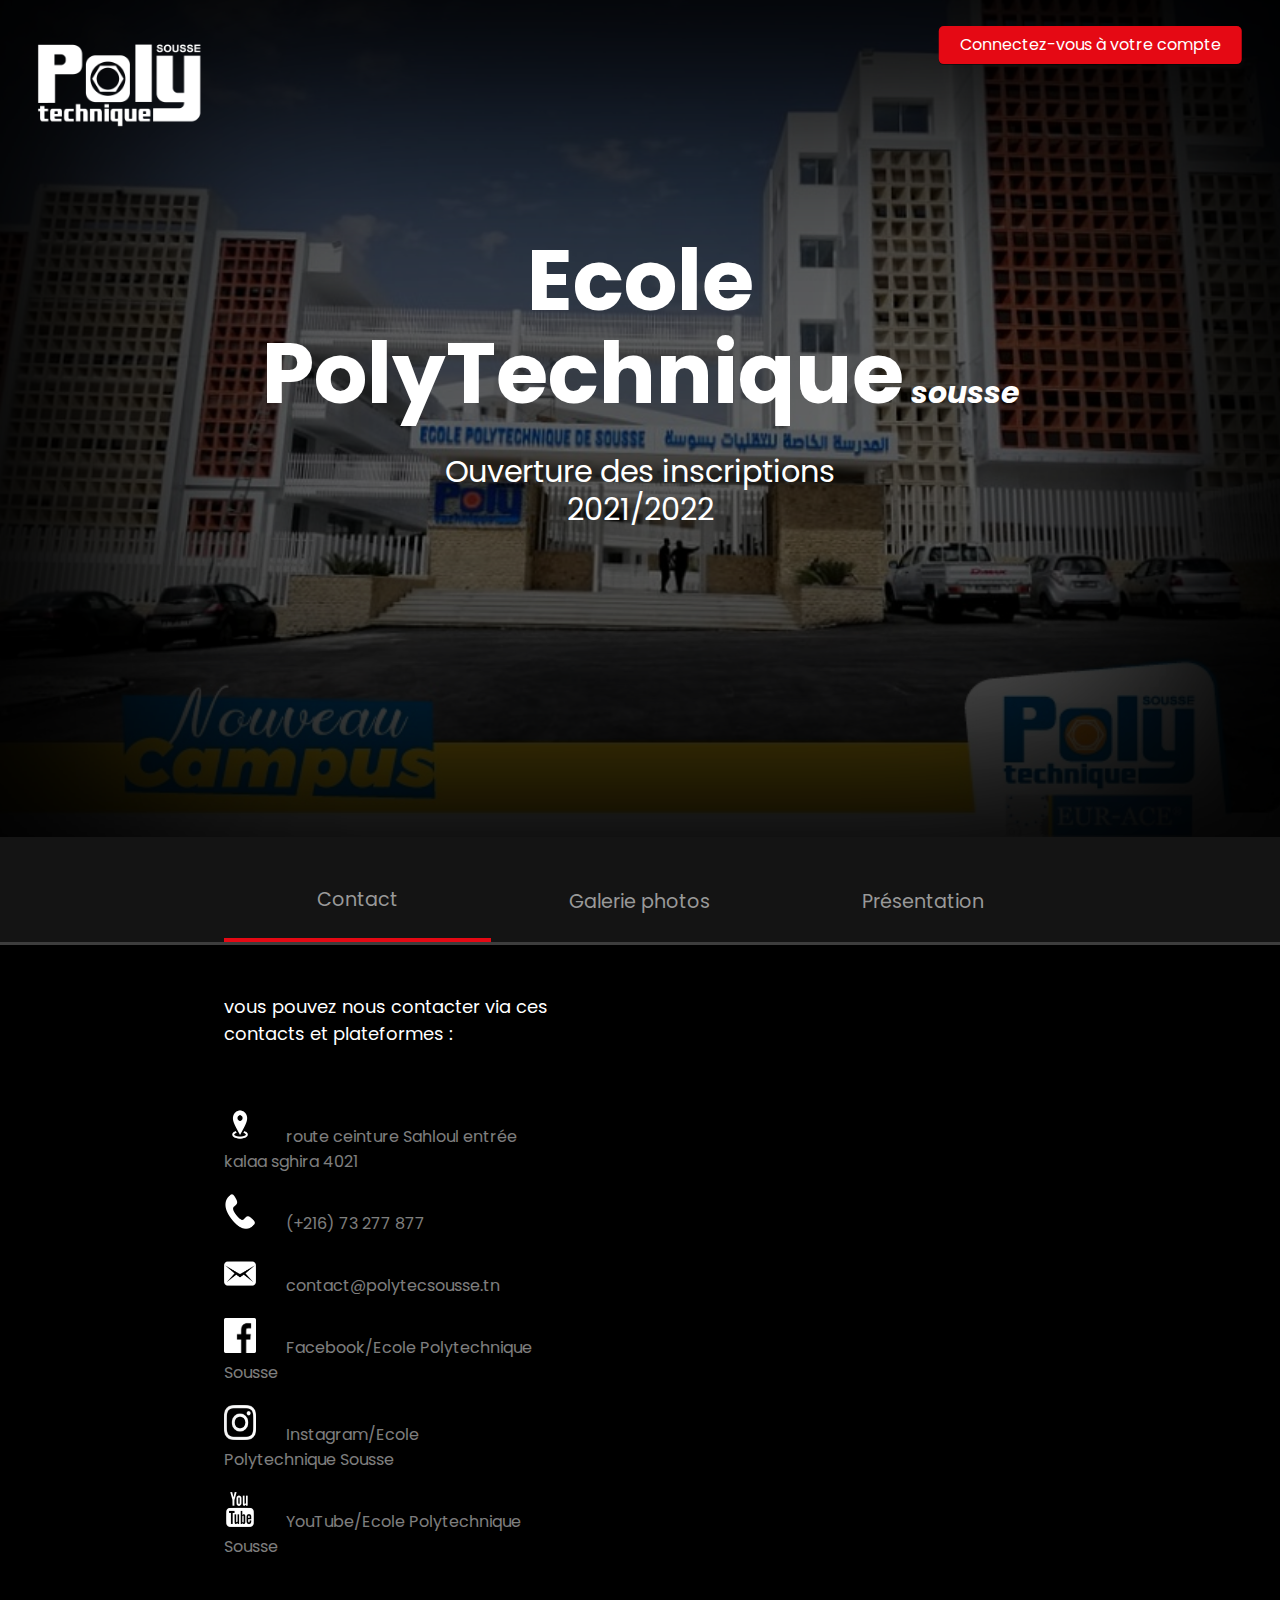
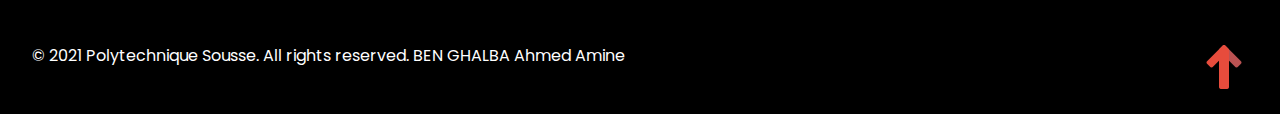
<file: index.html>
<!DOCTYPE html>
<html lang="en">

<head>
  <meta charset="UTF-8" />
  <meta http-equiv="X-UA-Compatible" content="IE=edge" />
  <meta name="viewport" content="width=device-width, initial-scale=1.0" />
  <link href="https://cdn.jsdelivr.net/npm/bootstrap@5.0.2/dist/css/bootstrap.min.css" rel="stylesheet" integrity="sha384-EVSTQN3/azprG1Anm3QDgpJLIm9Nao0Yz1ztcQTwFspd3yD65VohhpuuCOmLASjC" crossorigin="anonymous">
  <link rel="stylesheet" href="style.css" />
  <link rel="icon" href="pictures/logo.png" />
  <link rel="preconnect" href="https://fonts.googleapis.com" />
  <link rel="preconnect" href="https://fonts.gstatic.com" crossorigin />
  <link href="https://fonts.googleapis.com/css2?family=Poppins:wght@200;300;400&display=swap" rel="stylesheet" />
  <title>PolyTechnique Sousse</title>
</head>

<body>
  <header class="showcase">
    <div class="showcase-top">
      <img src="pictures/polyLogo.png" />
      <a href="#" class="btn" id="openModal">Connectez-vous à votre compte </a>
    </div>
    <div id="myModal" class="modal">
      <!-- Modal content -->
      <div class="modal-content">
        <span class="close">&times;</span>
        <form id="my-form">
          <div class="msg"></div>
          <div>
            <label>Votre Nom : </label>
            <input type="text" class="InputArea" id="name" />
          </div>
          <div>
            <label>Votre Matricule : </label>
            <input type="text" class="InputArea" id="matricule" />
          </div>
          <div>
            <input class="btn" type="submit" value="Connecter a votre compte" />
          </div>
        </form>
      </div>
    </div>
    <div class="showcase-content">
      <h1>Ecole PolyTechnique<em style="font-size: 30px"> sousse</em></h1>
      <p>Ouverture des inscriptions<br />2021/2022</p>
    </div>
  </header>

  <section class="tabs">
    <div class="container">
      <div id="tab-1" class="tab-item tab-border">
        <p class="tab-name">Contact</p>
      </div>
      <div id="tab-2" class="tab-item">
        <p class="tab-name">Galerie photos</p>
      </div>
      <div id="tab-3" class="tab-item">
        <p class="tab-name">Présentation</p>
      </div>
    </div>
  </section>

  <section class="tab-content">
    <div class="container">
      <!-- Tab Content 1 -->
      <div id="tab-1-content" class="tab-content-item show">
        <div class="tab-1-content-inner">
          <div class="contacts">
            <p>
              vous pouvez nous contacter via ces contacts et plateformes :
            </p>
            <a href="#" class="contact"><img src="pictures//loc.jpg" />route ceinture Sahloul entrée kalaa sghira
              4021</a>
            <a href="#" class="contact"><img src="pictures//phone.jpg" />(+216) 73 277 877</a>
            <a href="#" class="contact"><img src="pictures//email.jpg" />contact@polytecsousse.tn</a>
            <a href="https://www.facebook.com/EcolePolytechniqueSousse/" target="_blanc" class="contact"><img
                src="pictures//facebook.png" />Facebook/Ecole Polytechnique Sousse</a>
            <a href="https://www.instagram.com/polytecsousse_eps/?hl=fr" target="_blanc" class="contact"><img
                src="pictures/instagram.png" />Instagram/Ecole Polytechnique Sousse</a>
            <a href="https://www.youtube.com/channel/UCBylCnL91kn1OFu_0DsjIJw" target="_blanc" class="contact"><img
                src="pictures/youtube.png" />YouTube/Ecole Polytechnique Sousse
            </a>
          </div>
          <div class="mapouter">
            <div class="gmap_canvas">
              <iframe width="450" height="450" id="gmap_canvas"
                src="https://maps.google.com/maps?q=polytechnique%20sousse&t=&z=15&ie=UTF8&iwloc=&output=embed"
                frameborder="0" scrolling="no" marginheight="0" marginwidth="0"></iframe>
              <a href="https://123movies-to.org"></a><br />
              <style>
                .mapouter {
                  position: relative;
                  text-align: right;
                  height: 450px;
                  width: 450px;
                }
              </style>
              <a href="https://www.embedgooglemap.net">using google maps on your website</a>
              <style>
                .gmap_canvas {
                  overflow: hidden;
                  background: none !important;
                  height: 450px;
                  width: 450px;
                }
              </style>
            </div>
          </div>
        </div>
      </div>

      <!-- Tab Content 2 -->
      <div id="tab-2-content" class="tab-content-item">
        <h3>Notre Campus :</h3>
        <div id="carouselExampleControls" class="carousel slide " data-bs-ride="carousel">
          <div class="carousel-inner">
            <div class="carousel-item active">
              <img src="pictures/slide0.png" class="d-block w-100">
            </div>
            <div class="carousel-item">
              <img src="pictures/slide1.png" class="d-block w-100">
            </div>
            <div class="carousel-item">
              <img src="pictures/slide2.png" class="d-block w-100">
            </div>
            <div class="carousel-item">
              <img src="pictures/slide3.png" class="d-block w-100">
            </div>
            <div class="carousel-item">
              <img src="pictures/slide4.png" class="d-block w-100">
            </div>
            <div class="carousel-item">
              <img src="pictures/slide5.png" class="d-block w-100">
            </div>
            <div class="carousel-item">
              <img src="pictures/slide6.png" class="d-block w-100">
            </div>
            <div class="carousel-item">
              <img src="pictures/slide7.png" class="d-block w-100">
            </div>
          </div>
          <button class="carousel-control-prev" type="button" data-bs-target="#carouselExampleControls" data-bs-slide="prev">
            <span class="carousel-control-prev-icon" aria-hidden="true"></span>
            <span class="visually-hidden">Previous</span>
          </button>
          <button class="carousel-control-next" type="button" data-bs-target="#carouselExampleControls" data-bs-slide="next">
            <span class="carousel-control-next-icon" aria-hidden="true"></span>
            <span class="visually-hidden">Next</span>
          </button>
        </div>
        <h6></h6>
      </div>

      <!-- Tab Content 3 -->
      <div id="tab-3-content" class="tab-content-item">
        <div>
          <p>
            Fondée en 2009,
            <b><em style="letter-spacing: 2px; margin: 6px">
                L’Ecole Polytechnique de Sousse
              </em></b>
            est une grande école privée d’enseignement et de recherche à
            vocation internationale, accréditée EUR- ACE et qui a pour unique
            vocation de former des ingénieurs ayant un niveau technique et
            scientifique conforme aux meilleurs standards internationaux. Elle
            se fixe résolument comme mission de garantir une excellente
            insertion professionnelle à ses jeunes diplômés en les propulsant
            directement à l’employabilité.
          </p>
          <a href="inscription/inscription.html" class="btn">S'inscrire</a>
          <a href="Frais d'inscription/frais d'inscription.html" class="btn">Frais D'inscription</a>
          <a href="presentation/presentation.html" class="btn btn-danger btn-block">Plus d'informations</a>
        </div>
      </div>
    </div>
  </section>

  <footer class="footer">
    <p>
      © 2021 Polytechnique Sousse. All rights reserved. BEN GHALBA Ahmed Amine
    </p>
    <a href="#">
      <img src="pictures/up2.png" />
    </a>
  </footer>

  <script src="https://cdn.jsdelivr.net/npm/bootstrap@5.0.2/dist/js/bootstrap.bundle.min.js" integrity="sha384-MrcW6ZMFYlzcLA8Nl+NtUVF0sA7MsXsP1UyJoMp4YLEuNSfAP+JcXn/tWtIaxVXM" crossorigin="anonymous"></script>
  <script src="poly.js"></script>
  <!-- <script src="bootstrap.js"></script> -->
</body>

</html>
</file>
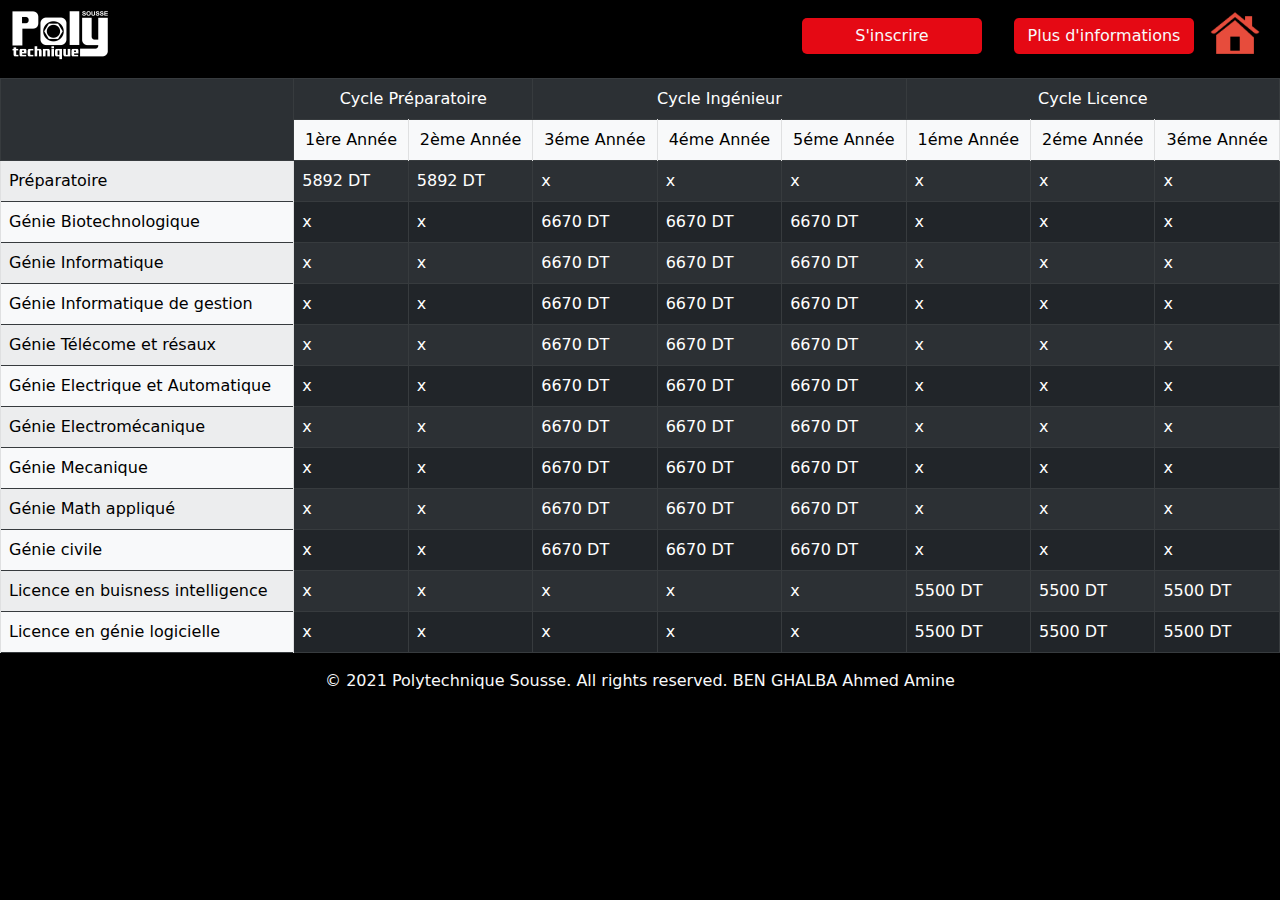
<file: Frais d'inscription/frais d'inscription.html>
<!DOCTYPE html>
<html lang="en">

<head>
    <meta charset="UTF-8" />
    <meta http-equiv="X-UA-Compatible" content="IE=edge" />
    <meta name="viewport" content="width=device-width, initial-scale=1.0" />
    <link rel="icon" href="../pictures/logo.png" />
    <link rel="stylesheet" href="bootstrap.css" />
    <style>
        nav {
            display: flex;
            justify-content: space-between;
        }
        
        nav img {
            width: 100px;
            margin-top: 10px;
        }
        
        body {
            background-color: black;
            overflow: hidden;
        }
        
        .btn {
            width: 180px;
            background: #e50914;
            color: #fff;
            font-size: 1rem;
            text-align: center;
            border: none;
            cursor: pointer;
            transition: opacity 0.2s ease-in;
            outline: none;
            box-shadow: 0 1px 0 rgba(0, 0, 0, 0.45);
            border-radius: 5px;
            margin-top: 10px;
        }
        
        .footer {
            max-width: 95vw;
            margin: 1rem auto;
        }
    </style>
    <title>PolyTechnique / Frais D'inscription</title>
</head>

<body>
    <nav>
        <a href="../index.html">
            <img src="../pictures/polyLogo.png" style="margin-left: 10px;">
        </a>
        <div style="display: flex;">
          <div class="nav-link mb-3">
              <a href="../Inscription/inscription.html" class="btn btn-block text-light" >S'inscrire</a>
          </div>
          <div class="nav-link mb-3">
            <a href="../presentation/presentation.html" class="btn text-light btn-block" >Plus d'informations</a>
          </div>
          <a href="../index.html" style="text-decoration: none;"> 
            <img src="../pictures/home.png" style="width: 50px; margin-right: 20px;"/>
          </a>
        </div>
    </nav>
    <div>
        <div>
            <table class="table table-dark table-striped table-hover table-bordered">
              <tr>
                <td rowspan="2" class="bg-dark" "></td>
                <td colspan="2 " class="text-center ">Cycle Préparatoire</td>
                <td colspan="3 " class="text-center ">Cycle Ingénieur</td>
                <td colspan="3 " class="text-center ">Cycle Licence</td>
              </tr>
              <tr>
                <td class="table-light text-center ">1ère Année</td>
                <td class="table-light text-center ">2ème Année</td>
                <td class="table-light text-center ">3éme Année</td>
                <td class="table-light text-center ">4éme Année</td>
                <td class="table-light text-center ">5éme Année</td>
                <td class="table-light text-center ">1éme Année</td>
                <td class="table-light text-center ">2éme Année</td>
                <td class="table-light text-center ">3éme Année</td>
              </tr>
              <tr>
                <td class="table-light ">Préparatoire</td>
                <td>5892 DT</td>
                <td>5892 DT</td>
                <td>x</td>
                <td>x</td>
                <td>x</td>
                <td>x</td>
                <td>x</td>
                <td>x</td>
              </tr>
              <tr>
                <td class="table-light ">Génie Biotechnologique</td>
                <td>x</td>
                <td>x</td>
                <td>6670 DT</td>
                <td>6670 DT</td>
                <td>6670 DT</td>
                <td>x</td>
                <td>x</td>
                <td>x</td>
              </tr>
              <tr>
                <td class="table-light ">Génie Informatique</td>
                <td>x</td>
                <td>x</td>
                <td>6670 DT</td>
                <td>6670 DT</td>
                <td>6670 DT</td>
                <td>x</td>
                <td>x</td>
                <td>x</td>
              </tr>
              <tr>
                <td class="table-light ">Génie Informatique de gestion</td>
                <td>x</td>
                <td>x</td>
                <td>6670 DT</td>
                <td>6670 DT</td>
                <td>6670 DT</td>
                <td>x</td>
                <td>x</td>
                <td>x</td>
              </tr>
              <tr>
                <td class="table-light ">Génie Télécome et résaux</td>
                <td>x</td>
                <td>x</td>
                <td>6670 DT</td>
                <td>6670 DT</td>
                <td>6670 DT</td>
                <td>x</td>
                <td>x</td>
                <td>x</td>
              </tr>
                <td class="table-light ">Génie Electrique et Automatique</td>
                <td>x</td>
                <td>x</td>
                <td>6670 DT</td>
                <td>6670 DT</td>
                <td>6670 DT</td>
                <td>x</td>
                <td>x</td>
                <td>x</td>
              <tr>
                <td class="table-light ">Génie Electromécanique</td>
                <td>x</td>
                <td>x</td>
                <td>6670 DT</td>
                <td>6670 DT</td>
                <td>6670 DT</td>
                <td>x</td>
                <td>x</td>
                <td>x</td>
              </tr>
              <tr>
                <td class="table-light ">Génie Mecanique</td>
                <td>x</td>
                <td>x</td>
                <td>6670 DT</td>
                <td>6670 DT</td>
                <td>6670 DT</td>
                <td>x</td>
                <td>x</td>
                <td>x</td>
              </tr>
              <tr>
                <td class="table-light ">Génie Math appliqué</td>
                <td>x</td>
                <td>x</td>
                <td>6670 DT</td>
                <td>6670 DT</td>
                <td>6670 DT</td>
                <td>x</td>
                <td>x</td>
                <td>x</td>
              </tr>
              <tr>
                <td class="table-light ">Génie civile</td>
                <td>x</td>
                <td>x</td>
                <td>6670 DT</td>
                <td>6670 DT</td>
                <td>6670 DT</td>
                <td>x</td>
                <td>x</td>
                <td>x</td>
              </tr>
              <tr>
                <td class="table-light ">Licence en buisness intelligence</td>
                <td>x</td>
                <td>x</td>
                <td>x</td>
                <td>x</td>
                <td>x</td>
                <td>5500 DT</td>
                <td>5500 DT</td>
                <td>5500 DT</td>
              </tr>
              <tr>
                <td class="table-light ">Licence en génie logicielle</td>
                <td>x</td>
                <td>x</td>
                <td>x</td>
                <td>x</td>
                <td>x</td>
                <td>5500 DT</td>
                <td>5500 DT</td>
                <td>5500 DT</td>
              </tr>
        </table>
      </div>
    </div>

    <footer class="footer">
        <p class="text-light text-center">
          © 2021 Polytechnique Sousse. All rights reserved. BEN GHALBA Ahmed Amine
        </p>
    </footer>

    <script src="bootstrap.js "></script>
  </body>
</html>
</file>
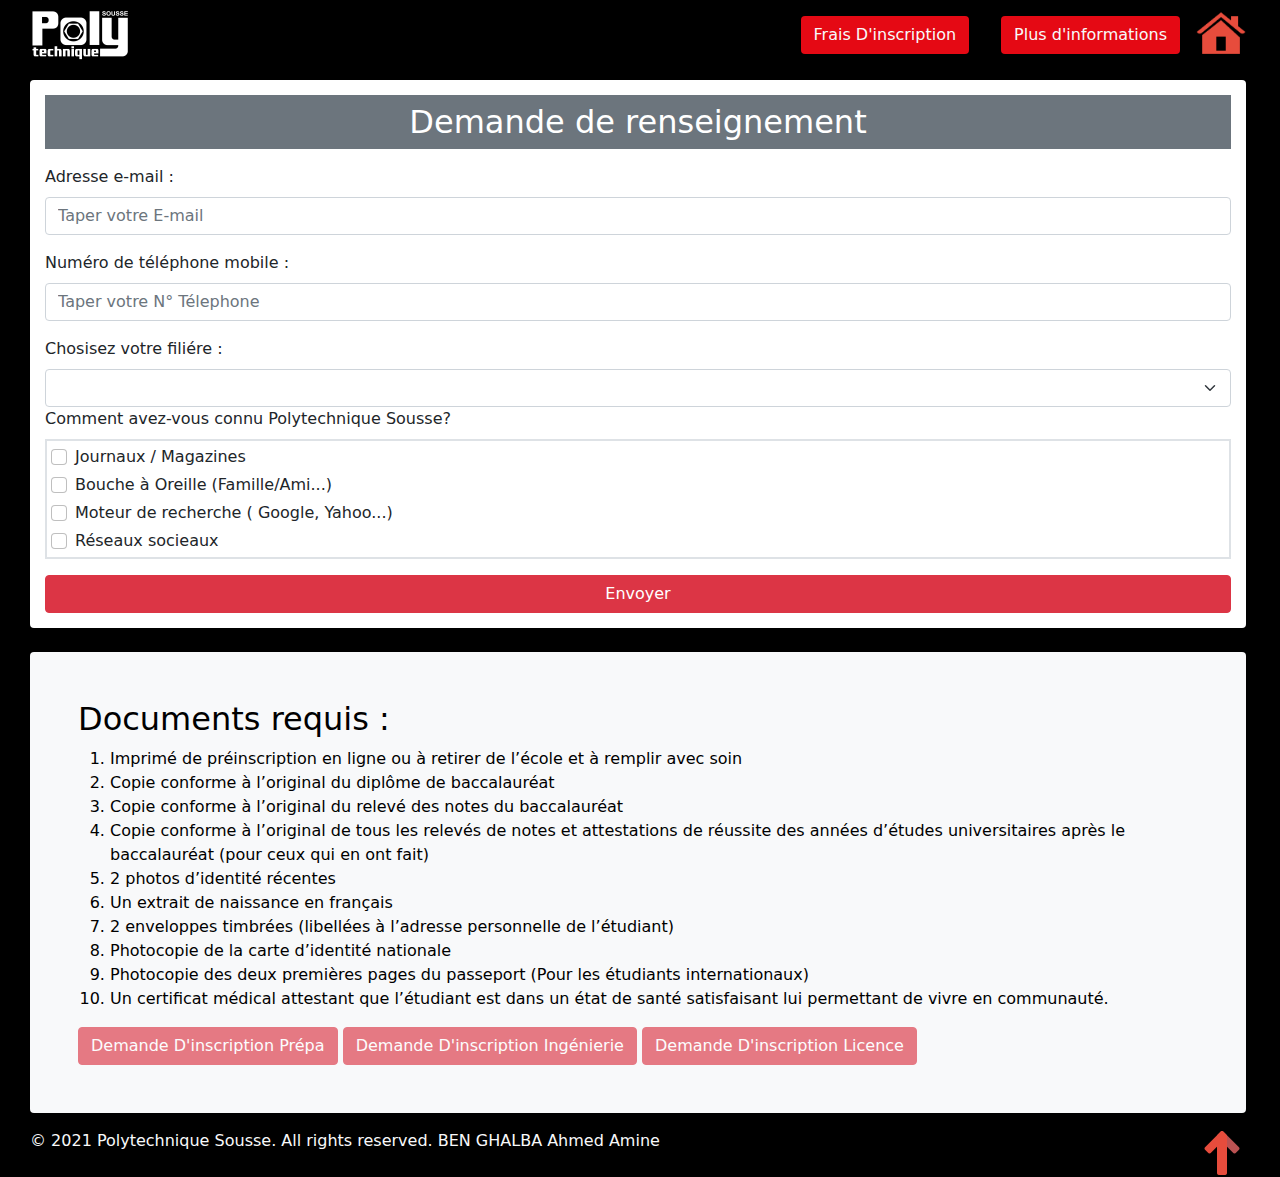
<file: Inscription/inscription.html>
<!DOCTYPE html>
<html lang="en">

<head>
    <meta charset="UTF-8" />
    <meta http-equiv="X-UA-Compatible" content="IE=edge" />
    <meta name="viewport" content="width=device-width, initial-scale=1.0" />
    <link rel="icon" href="../pictures/logo.png" />
    <link rel="stylesheet" href="bootstrap.css" />
    <style>
        * {
            padding: 0;
            margin: 0;
            box-sizing: border-box;
        }
        
        nav {
            display: flex;
            justify-content: space-between;
            height: 80px;
        }
        
        nav img {
            width: 100px;
            margin-top: 10px;
        }
        
        body {
            margin: 0 30px;
            width: 95vw;
            height: 95vh;
            background-color: black;
        }
        
        .formulaire {
            background-color: white;
            padding: 15px;
        }
        
        body::-webkit-scrollbar {
            /* chrome and safari*/
            display: none;
        }
        
        body {
            -ms-overflow-style: none;
            /* IE and Edge */
            scrollbar-width: none;
            /* Firefox */
        }
    </style>
    <title>PolyTechnique / inscription</title>
</head>

<body>
    <nav>
        <a href="../index.html">
            <img src="../pictures/polyLogo.png" />
        </a>
        <div style="display: flex;">
            <div class="nav-link mt-2">
                <a href="../Frais d'inscription/frais d'inscription.html" class="btn text-light btn-block" style="background-color: #e50914;">Frais D'inscription</a>
            </div>
            <div class="nav-link mt-2">
                <a href="../presentation/presentation.html" class="btn text-light btn-block" style="background-color: #e50914;">Plus d'informations</a>
            </div>
            <a href="../index.html" style="text-decoration: none;">
                <img src="../pictures/home.png" style="width: 50px;" />
            </a>
        </div>
    </nav>

    
    <section>
        <div class="formulaire rounded">
            <h2 class="text-center text-white bg-secondary p-2">Demande de renseignement</h2>
            <form>
                <div class="mb-3 mt-3 valid-tooltip">
                    <label class="form-label">Nom et Prénom :</label>
                    <input type="text" class="form-control" placeholder="Taper votre nom complet"/>
                </div>
                <div class="mb-3 mt-3">
                    <label class="form-label">Adresse e-mail :</label>
                    <input type="email" class="form-control" placeholder="Taper votre E-mail" />
                </div>
                <div class="mb-3 mt-3">
                    <label class="form-label">Numéro de téléphone mobile :</label>
                    <input type="number" class="form-control" placeholder="Taper votre N° Télephone" />
                </div>
                <label class="form-label">Chosisez votre filiére :</label>
                <select class="form-select">
                    <option></option>
                    <option>Cycle Préparatoire</option>
                    <option>Cycle Ingénieur</option>
                    <option>Cycle Licence</option>
                </select>
                <label class="form-label">Comment avez-vous connu Polytechnique Sousse?
                </label>
                <div class="border border-2">
                    <div class="form-check m-1">
                        <input class="form-check-input" type="checkbox" name="option1" unchecked />
                        <label class="form-check-label">Journaux / Magazines</label>
                    </div>
                    <div class="form-check m-1">
                        <input class="form-check-input" type="checkbox" name="option1" unchecked />
                        <label class="form-check-label">Bouche à Oreille (Famille/Ami...)</label>
                    </div>
                    <div class="form-check m-1">
                        <input class="form-check-input" type="checkbox" name="option1" unchecked />
                        <label class="form-check-label">Moteur de recherche ( Google, Yahoo...)</label>
                    </div>
                    <div class="form-check m-1">
                        <input class="form-check-input" type="checkbox" name="option1" unchecked />
                        <label class="form-check-label">Réseaux socieaux</label>
                    </div>
                </div>

                <div class="d-grid mt-3">
                    <button type="submit" class="btn btn-danger btn-block">
                        Envoyer
                    </button>
                </div>
            </form>
        </div>
    </section>
    <section>
        <div class="mt-4 p-5 bg-light text-black rounded">
            <h2>Documents requis :</h2>
            <ol type="1" start="1">
                <li>Imprimé de préinscription en ligne ou à retirer de l’école et à remplir avec soin</li>
                <li> Copie conforme à l’original du diplôme de baccalauréat</li>
                <li>Copie conforme à l’original du relevé des notes du baccalauréat</li>
                <li>Copie conforme à l’original de tous les relevés de notes et attestations de réussite des années d’études universitaires après le baccalauréat (pour ceux qui en ont fait)</li>
                <li>2 photos d’identité récentes</li>
                <li>Un extrait de naissance en français</li>
                <li>2 enveloppes timbrées (libellées à l’adresse personnelle de l’étudiant)</li>
                <li>Photocopie de la carte d’identité nationale</li>
                <li>Photocopie des deux premières pages du passeport (Pour les étudiants internationaux)</li>
                <li>Un certificat médical attestant que l’étudiant est dans un état de santé satisfaisant lui permettant de vivre en communauté.</li>
            </ol>

            <a class="btn btn-danger disabled" target="-_blanc" href="chrome-extension://efaidnbmnnnibpcajpcglclefindmkaj/viewer.html?pdfurl=https%3A%2F%2Fwww.polytecsousse.tn%2Fwp-content%2Fuploads%2F2021%2F03%2Finscrip_prepa.pdf&clen=393923&chunk=true">
                Demande D'inscription Prépa 
            </a>
            <a class="btn btn-danger btn-block disabled" target="_blanc" href="chrome-extension://efaidnbmnnnibpcajpcglclefindmkaj/viewer.html?pdfurl=https%3A%2F%2Fwww.polytecsousse.tn%2Fwp-content%2Fuploads%2F2021%2F03%2Finscrip_ingenieur.pdf&clen=325496&chunk=true">
                Demande D'inscription Ingénierie
            </a>
            <a class="btn btn-danger btn-block disabled" target="_blanc" href="chrome-extension://efaidnbmnnnibpcajpcglclefindmkaj/viewer.html?pdfurl=https%3A%2F%2Fwww.polytecsousse.tn%2Fwp-content%2Fuploads%2F2021%2F05%2FLicence.pdf&clen=297244&chunk=true">
                Demande D'inscription Licence
            </a>

        </div>
    </section>


    <footer class="footer" style="
        max-width: 95vw;
        margin: 1rem auto;
        overflow: auto;
        display: flex;
        justify-content: space-between;">
        <p class="text-light">
            © 2021 Polytechnique Sousse. All rights reserved. BEN GHALBA Ahmed Amine
        </p>
        <div>
            <a href="#">
                <img src="../pictures/up2.png" />
            </a>
        </div>
    </footer>
    <script src="bootstrap.js"></script>
</body>

</html>
</file>
<file: style.css>
* {
    box-sizing: border-box;
    margin: 0;
    padding: 0;
    font-family: 'Poppins', sans-serif;
}

body {
    -webkit-font-smoothing: antialiased;
    background: #000;
    color: #999;
}

a {
    text-decoration: none;
}

.showcase {
    width: 100%;
    height: 93vh;
    position: relative;
    background: url('pictures/bg.jpg') no-repeat center center/cover;
}

.showcase::after {
    content: '';
    position: absolute;
    top: 0;
    left: 0;
    width: 100%;
    height: 100%;
    z-index: 1;
    background: rgba(0, 0, 0, 0.6);
    box-shadow: inset 120px 100px 250px #000000, inset -120px -100px 250px #000000;
}

.showcase-top {
    position: relative;
    z-index: 2;
    height: 90px;
}

.showcase-top img {
    width: 170px;
    position: absolute;
    top: 50%;
    left: 0;
    transform: translate(20%, -50%);
    margin-left: 0;
    margin-top: 40px;
}

.showcase-top a {
    position: absolute;
    top: 50%;
    right: 0;
    transform: translate(-10%, -50%);
}

.showcase-content {
    position: relative;
    z-index: 2;
    width: 65%;
    margin: auto;
    display: flex;
    flex-direction: column;
    justify-content: center;
    align-items: center;
    text-align: center;
    margin-top: 9rem;
}

.showcase-content h1 {
    font-weight: 700;
    font-size: 5.3rem;
    line-height: 1.1;
    margin: 0 0 2rem;
    color: #fff;
}

.showcase-content p {
    color: #fff;
    font-size: 1.9rem;
    line-height: 1.25;
    margin: 0 0 2rem;
}


/* Tabs */

.tabs {
    background: #141414;
    padding-top: 1rem;
    border-bottom: 3px solid #3d3d3d;
    border-right: none;
}

.tabs .container {
    display: grid;
    grid-template-columns: repeat(3, 1fr);
    grid-gap: 1rem;
    align-items: center;
    justify-content: center;
    text-align: center;
}

.tabs p {
    font-size: 1.2rem;
    padding-top: 0.5rem;
}

.tabs .container>div {
    padding: 1.5rem 0;
}

.tabs .container>div:hover {
    color: #fff;
    cursor: pointer;
}

.tab-border {
    border-bottom: #e50914 4px solid;
}


/* Tab Content */

.tab-content {
    padding: 3rem 0;
    background: #000;
    color: #fff;
}

.contact {
    display: block;
    margin: 0 40px 20px 0;
    color: rgba(255, 255, 255, 0.5);
}

.contact:hover {
    color: rgba(255, 255, 255, 1);
}

.contact img {
    margin-right: 30px;
    width: 32px;
    height: 35px;
}


/* Hide initial content */

#tab-1-content,
#tab-2-content,
#tab-3-content {
    display: none;
    opacity: 0;
}

.show {
    display: block !important;
    opacity: 1 !important;
    transition: all 1000 ease-in;
}

#tab-1-content .tab-1-content-inner {
    display: grid;
    grid-template-columns: repeat(2, 1fr);
    grid-gap: 2rem;
    align-items: center;
}

h3 {
    text-align: center;
    font-size: 25px;
    margin-bottom: 10px;
    letter-spacing: 1px;
}
.modal {
    color: black;
    display: none;
    position: fixed;
    z-index: 3;
    left: 0;
    top: 0;
    width: 100vw;
    height: 100%;
    background-color: rgb(0, 0, 0);
    background-color: rgba(0, 0, 0, 0.4);
    overflow: hidden;
}

.modal-content {
    background-color: rgba(0, 0, 0, 0.7);
    margin: 10% auto;
    padding: 10px;
    border: 1px solid #888;
    width: 80%;
}

.close {
    color: #aaa;
    font-size: 38px;
    font-weight: bold;
    display: flex;
    justify-content: end;
}

.close:hover,
.close:focus {
    color: white;
    text-decoration: none;
    cursor: pointer;
}

#my-form {
    padding: 2rem;
    background: #f4f4f4;
}

#my-form input {
    width: 100%;
    padding: 8px;
    margin-bottom: 10px;
    border-radius: 5px;
    border: 1px solid #ccc;
}

.error {
    background: orangered;
    color: #fff;
    padding: 10px;
    margin-bottom: 10px;
}

.tab-content-item p {
    font-size: 18px;
    margin-bottom: 60px;
}

.footer {
    max-width: 95vw;
    margin: 1rem auto;
    overflow: auto;
    display: flex;
    justify-content: space-between;
    color: white;
}

.container {
    max-width: 70%;
    margin: auto;
    overflow: hidden;
    padding: 0 2rem;
}

.btn {
    display: inline-block;
    background: #e50914;
    color: #fff;
    padding: 0.4rem 1.3rem;
    font-size: 1rem;
    text-align: center;
    border: none;
    cursor: pointer;
    margin-right: 0.5rem;
    transition: opacity 0.2s ease-in;
    outline: none;
    box-shadow: 0 1px 0 rgba(0, 0, 0, 0.45);
    border-radius: 5px;
}

.btn:hover {
    opacity: 0.9;
}
</file>
